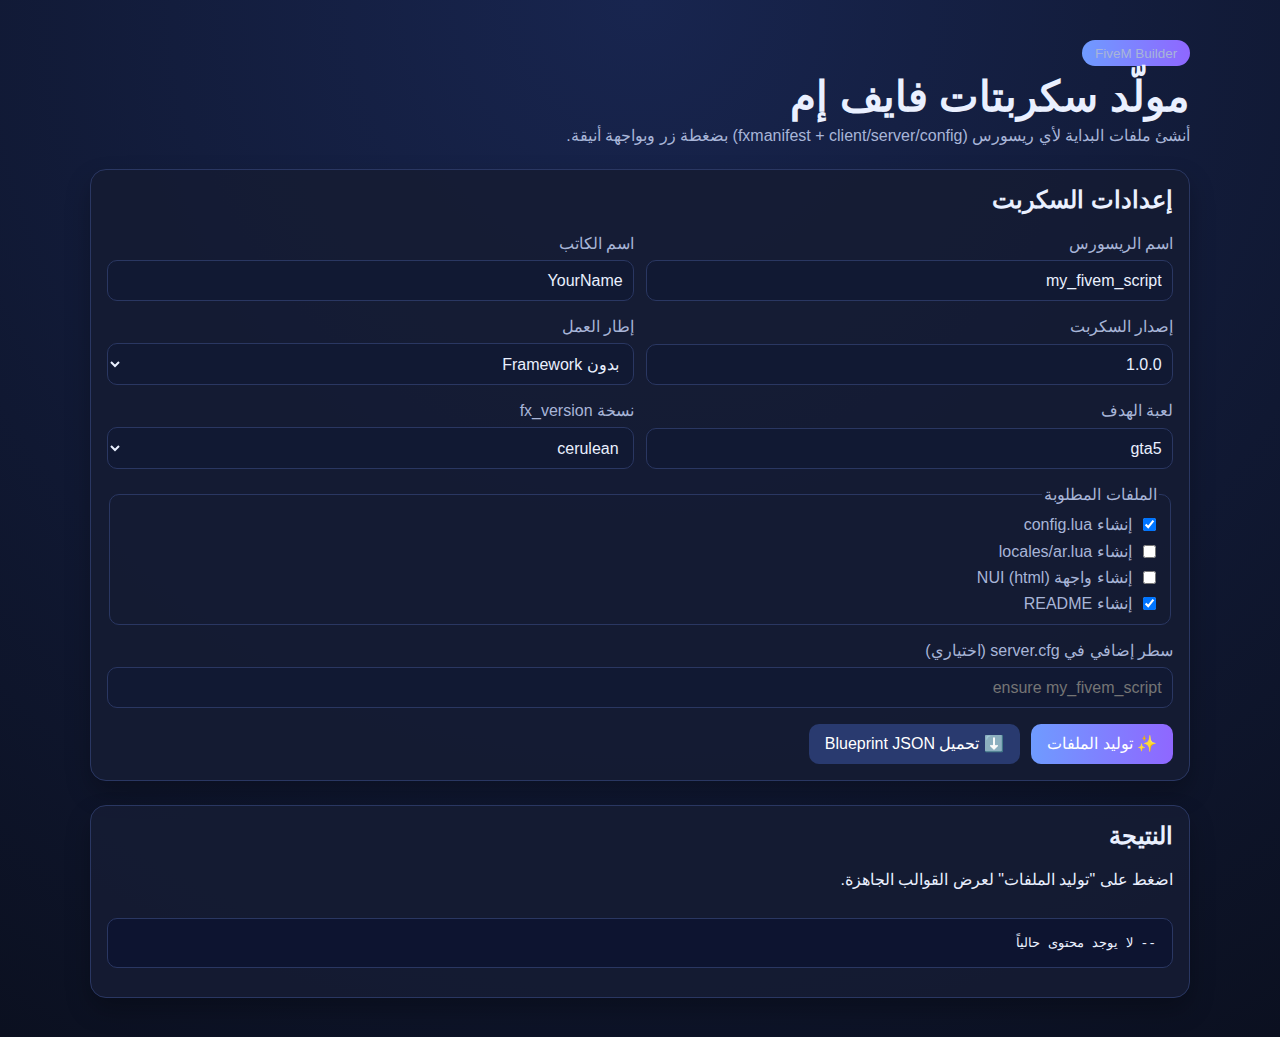
<file: fivem-script-builder/index.html>
<!doctype html>
<html lang="ar" dir="rtl">
  <head>
    <meta charset="UTF-8" />
    <meta name="viewport" content="width=device-width, initial-scale=1.0" />
    <title>FiveM Script Starter</title>
    <link rel="stylesheet" href="styles.css" />
  </head>
  <body>
    <main class="app-shell">
      <header class="hero">
        <p class="badge">FiveM Builder</p>
        <h1>مولّد سكربتات فايف إم</h1>
        <p>
          أنشئ ملفات البداية لأي ريسورس (fxmanifest + client/server/config) بضغطة زر
          وبواجهة أنيقة.
        </p>
      </header>

      <section class="card form-card">
        <h2>إعدادات السكربت</h2>
        <form id="generatorForm">
          <div class="grid two">
            <label>
              اسم الريسورس
              <input name="resourceName" value="my_fivem_script" required />
            </label>
            <label>
              اسم الكاتب
              <input name="author" value="YourName" required />
            </label>
          </div>

          <div class="grid two">
            <label>
              إصدار السكربت
              <input name="version" value="1.0.0" required />
            </label>
            <label>
              إطار العمل
              <select name="framework">
                <option value="none">بدون Framework</option>
                <option value="qb">QBCore</option>
                <option value="esx">ESX</option>
              </select>
            </label>
          </div>

          <div class="grid two">
            <label>
              لعبة الهدف
              <input name="game" value="gta5" required />
            </label>
            <label>
              نسخة fx_version
              <select name="fxVersion">
                <option value="cerulean">cerulean</option>
                <option value="bodacious">bodacious</option>
                <option value="adamant">adamant</option>
              </select>
            </label>
          </div>

          <fieldset>
            <legend>الملفات المطلوبة</legend>
            <label><input type="checkbox" name="withConfig" checked /> إنشاء config.lua</label>
            <label><input type="checkbox" name="withLocales" /> إنشاء locales/ar.lua</label>
            <label><input type="checkbox" name="withHtml" /> إنشاء واجهة NUI (html)</label>
            <label><input type="checkbox" name="withReadme" checked /> إنشاء README</label>
          </fieldset>

          <label>
            سطر إضافي في server.cfg (اختياري)
            <input name="cfgLine" placeholder="ensure my_fivem_script" />
          </label>

          <div class="actions">
            <button type="submit" class="primary">✨ توليد الملفات</button>
            <button type="button" id="downloadJsonBtn">⬇️ تحميل Blueprint JSON</button>
          </div>
        </form>
      </section>

      <section class="card output-card">
        <h2>النتيجة</h2>
        <p id="resourceHint">اضغط على "توليد الملفات" لعرض القوالب الجاهزة.</p>
        <div id="fileTabs" class="tabs"></div>
        <pre id="filePreview" class="preview">-- لا يوجد محتوى حالياً</pre>
      </section>
    </main>

    <script src="app.js"></script>
  </body>
</html>
</file>
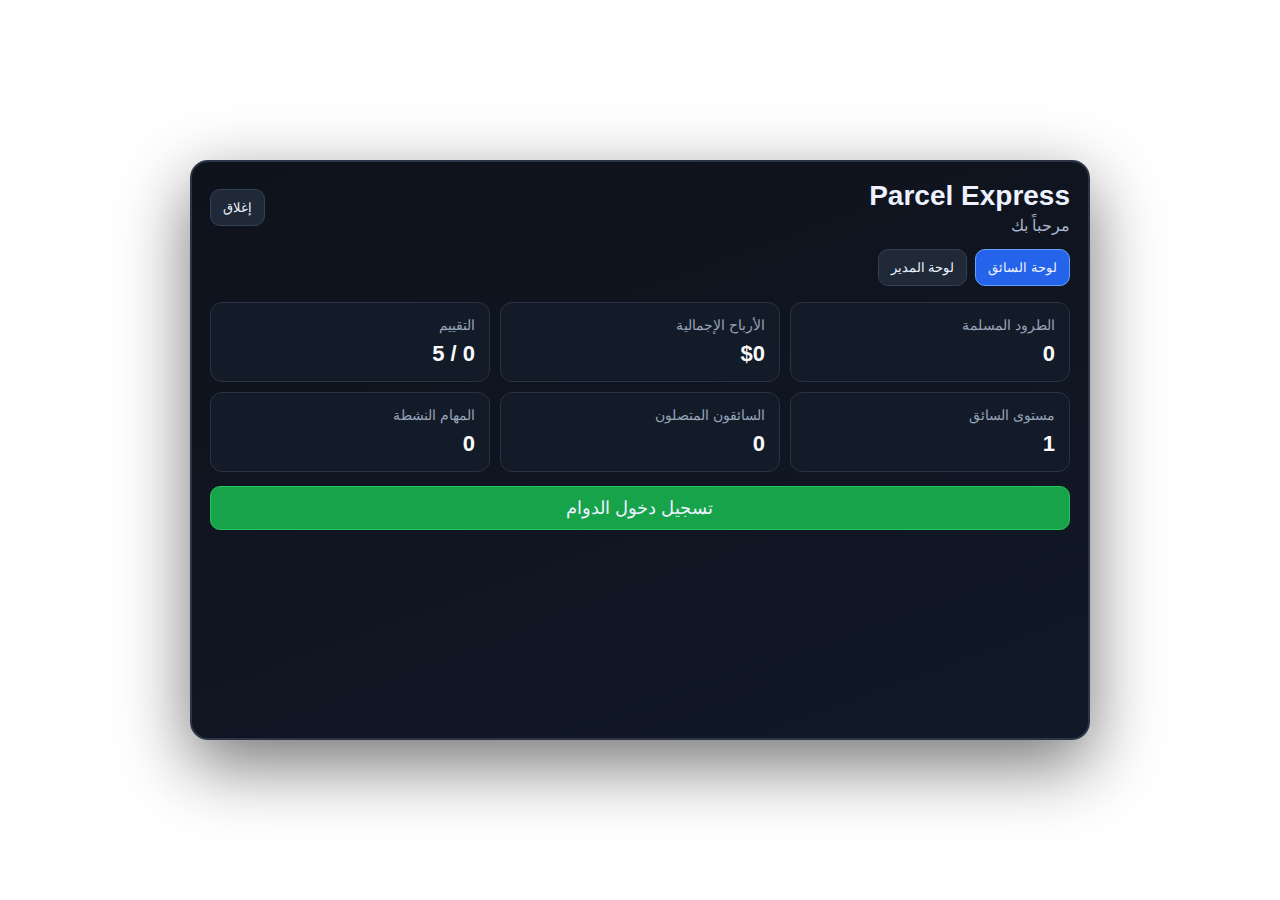
<file: parcel_express/html/index.html>
<!DOCTYPE html>
<html lang="ar" dir="rtl">
<head>
    <meta charset="UTF-8" />
    <meta name="viewport" content="width=device-width, initial-scale=1.0" />
    <title>Parcel Express Tablet</title>
    <link rel="stylesheet" href="style.css" />
</head>
<body>
    <div id="app" class="hidden">
        <div class="tablet">
            <header>
                <div>
                    <h1>Parcel Express</h1>
                    <p id="welcome">مرحباً بك</p>
                </div>
                <button id="closeBtn">إغلاق</button>
            </header>

            <nav>
                <button class="tab active" data-tab="driver">لوحة السائق</button>
                <button class="tab" data-tab="manager" id="managerTab">لوحة المدير</button>
            </nav>

            <section id="driver" class="tab-content active">
                <div class="grid">
                    <article><span>الطرود المسلمة</span><strong id="delivered">0</strong></article>
                    <article><span>الأرباح الإجمالية</span><strong id="earnings">$0</strong></article>
                    <article><span>التقييم</span><strong id="rating">0 / 5</strong></article>
                    <article><span>مستوى السائق</span><strong id="level">1</strong></article>
                    <article><span>السائقون المتصلون</span><strong id="onlineDrivers">0</strong></article>
                    <article><span>المهام النشطة</span><strong id="activeTasks">0</strong></article>
                </div>

                <div class="actions">
                    <button id="dutyBtn">تسجيل دخول الدوام</button>
                </div>
            </section>

            <section id="manager" class="tab-content">
                <div class="manager-cards">
                    <article>
                        <span>أرباح اليوم</span>
                        <strong id="dayProfit">$0</strong>
                    </article>
                </div>

                <div class="manager-actions">
                    <h3>تعديل الراتب الأساسي</h3>
                    <div class="inline">
                        <input id="basePay" type="number" min="20" max="300" value="95" />
                        <button id="saveBasePay">حفظ</button>
                    </div>

                    <h3>فصل موظف</h3>
                    <div class="inline">
                        <input id="fireTarget" type="number" placeholder="ID اللاعب" />
                        <button id="fireDriver">تنفيذ</button>
                    </div>

                    <h3>إعادة تعيين إحصائيات</h3>
                    <div class="inline">
                        <input id="resetCitizen" type="text" placeholder="CitizenID" />
                        <button id="resetStats">تنفيذ</button>
                    </div>
                </div>

                <h3>السائقون على الدوام</h3>
                <div id="driversList" class="drivers"></div>
            </section>
        </div>
    </div>

    <script src="script.js"></script>
</body>
</html>
</file>
<file: fivem-script-builder/styles.css>
:root {
  --bg: #0b1020;
  --card: #151c33;
  --accent: #6f9bff;
  --accent-2: #8f67ff;
  --text: #eaf0ff;
  --muted: #a8b5d8;
  --line: #2a3762;
}

* {
  box-sizing: border-box;
}

body {
  margin: 0;
  font-family: "Segoe UI", Tahoma, sans-serif;
  background: radial-gradient(circle at top, #18254f, var(--bg));
  color: var(--text);
  min-height: 100vh;
}

.app-shell {
  width: min(1100px, 92%);
  margin: 2.5rem auto;
  display: grid;
  gap: 1.5rem;
}

.hero h1 {
  margin: 0.35rem 0;
  font-size: clamp(1.7rem, 3.5vw, 2.6rem);
}

.hero p {
  color: var(--muted);
  margin: 0;
}

.badge {
  display: inline-block;
  background: linear-gradient(90deg, var(--accent), var(--accent-2));
  color: #fff;
  padding: 0.35rem 0.8rem;
  border-radius: 999px;
  font-size: 0.84rem;
}

.card {
  background: rgba(21, 28, 51, 0.9);
  border: 1px solid var(--line);
  border-radius: 16px;
  padding: 1rem;
  box-shadow: 0 12px 24px rgba(0, 0, 0, 0.25);
}

h2 {
  margin-top: 0;
}

form {
  display: grid;
  gap: 1rem;
}

.grid {
  display: grid;
  gap: 0.75rem;
}

.grid.two {
  grid-template-columns: repeat(auto-fit, minmax(200px, 1fr));
}

label,
fieldset {
  display: grid;
  gap: 0.45rem;
  color: var(--muted);
}

input,
select,
button {
  font: inherit;
}

input,
select {
  background: #111933;
  border: 1px solid var(--line);
  color: var(--text);
  border-radius: 10px;
  padding: 0.65rem;
}

fieldset {
  border: 1px solid var(--line);
  border-radius: 10px;
  padding: 0.7rem;
}

fieldset label {
  display: flex;
  align-items: center;
  gap: 0.45rem;
}

.actions {
  display: flex;
  gap: 0.7rem;
  flex-wrap: wrap;
}

button {
  border: none;
  border-radius: 10px;
  padding: 0.65rem 1rem;
  cursor: pointer;
  transition: transform 0.15s ease;
}

button:hover {
  transform: translateY(-1px);
}

button.primary {
  background: linear-gradient(90deg, var(--accent), var(--accent-2));
  color: #fff;
}

#downloadJsonBtn {
  background: #293a6f;
  color: #fff;
}

.tabs {
  display: flex;
  gap: 0.5rem;
  overflow-x: auto;
  margin-bottom: 0.7rem;
}

.tab {
  background: #1c2749;
  color: var(--text);
  border: 1px solid var(--line);
  border-radius: 9px;
  padding: 0.45rem 0.65rem;
}

.tab.active {
  background: #3452a8;
}

.preview {
  background: #0d1430;
  border: 1px solid var(--line);
  border-radius: 10px;
  padding: 1rem;
  max-height: 400px;
  overflow: auto;
}
</file>
<file: parcel_express/html/style.css>
* {
    box-sizing: border-box;
    font-family: 'Tajawal', sans-serif;
}

body {
    margin: 0;
    padding: 0;
    background: transparent;
}

.hidden {
    display: none;
}

#app {
    width: 100vw;
    height: 100vh;
    display: flex;
    align-items: center;
    justify-content: center;
}

.tablet {
    width: 900px;
    min-height: 580px;
    background: linear-gradient(160deg, #0e121b, #111827);
    border: 2px solid #2b3547;
    border-radius: 18px;
    color: #eef2ff;
    box-shadow: 0 24px 70px rgba(0, 0, 0, 0.55);
    padding: 18px;
}

header {
    display: flex;
    justify-content: space-between;
    align-items: center;
    margin-bottom: 14px;
}

h1 {
    margin: 0;
    font-size: 28px;
}

header p {
    margin: 4px 0 0;
    color: #a8b4cb;
}

button {
    background: #1f2937;
    color: #eef2ff;
    border: 1px solid #334155;
    border-radius: 10px;
    padding: 10px 12px;
    cursor: pointer;
    transition: 0.2s;
}

button:hover {
    background: #263244;
}

nav {
    display: flex;
    gap: 8px;
    margin-bottom: 16px;
}

.tab.active {
    background: #2563eb;
    border-color: #60a5fa;
}

.tab-content {
    display: none;
}

.tab-content.active {
    display: block;
}

.grid {
    display: grid;
    grid-template-columns: repeat(3, minmax(0, 1fr));
    gap: 10px;
}

article {
    background: #141b28;
    border: 1px solid #293343;
    border-radius: 12px;
    padding: 14px;
    display: flex;
    flex-direction: column;
    gap: 8px;
}

article span {
    color: #94a3b8;
    font-size: 14px;
}

article strong {
    color: #f8fafc;
    font-size: 22px;
}

.actions {
    margin-top: 14px;
}

.actions button {
    width: 100%;
    background: #16a34a;
    border-color: #22c55e;
    font-size: 18px;
}

.manager-actions {
    margin-top: 12px;
    background: #101826;
    border-radius: 10px;
    padding: 12px;
}

.manager-actions h3 {
    margin: 6px 0;
    font-size: 16px;
}

.inline {
    display: flex;
    gap: 8px;
    margin-bottom: 8px;
}

.inline input {
    flex: 1;
    background: #0b1220;
    border: 1px solid #334155;
    color: #fff;
    border-radius: 8px;
    padding: 9px;
}

.drivers {
    margin-top: 12px;
    max-height: 170px;
    overflow-y: auto;
    display: flex;
    flex-direction: column;
    gap: 8px;
}

.driver-row {
    background: #141b28;
    border: 1px solid #334155;
    padding: 8px 10px;
    border-radius: 10px;
    display: flex;
    justify-content: space-between;
}
</file>
